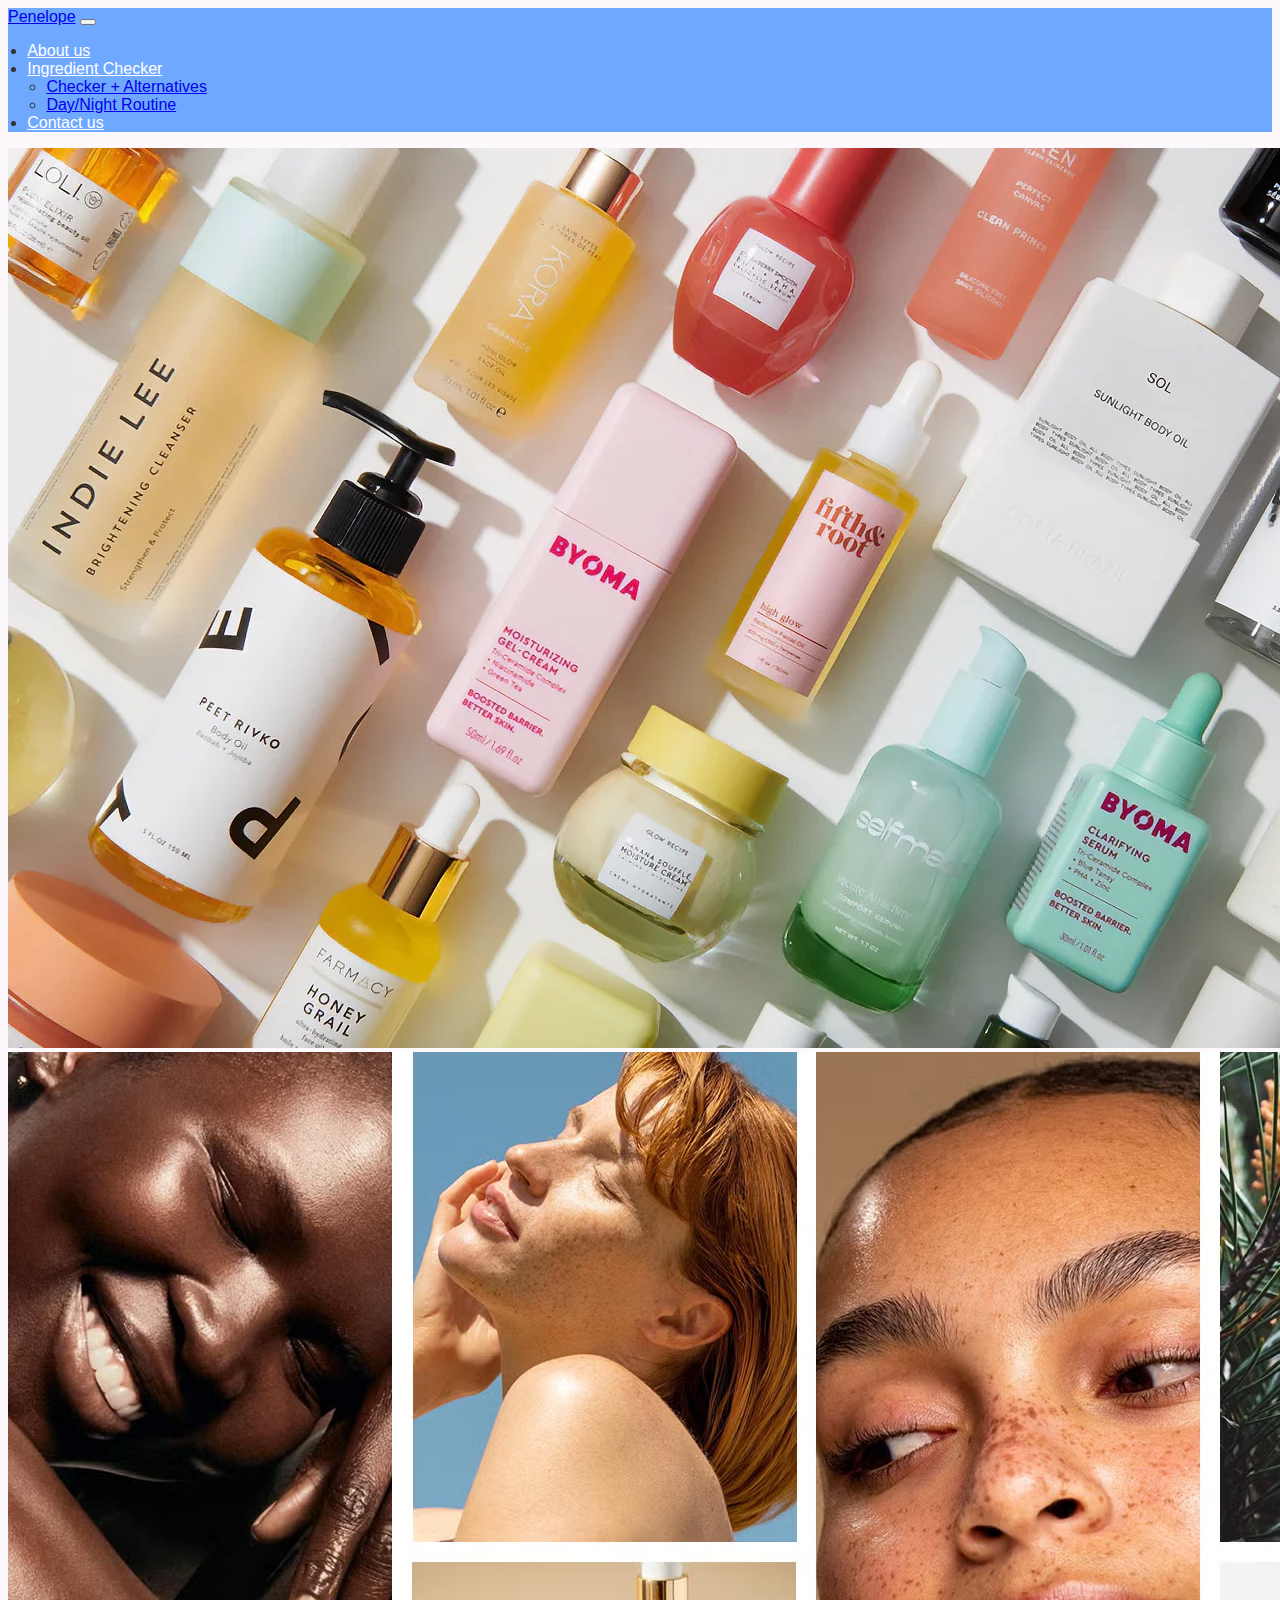
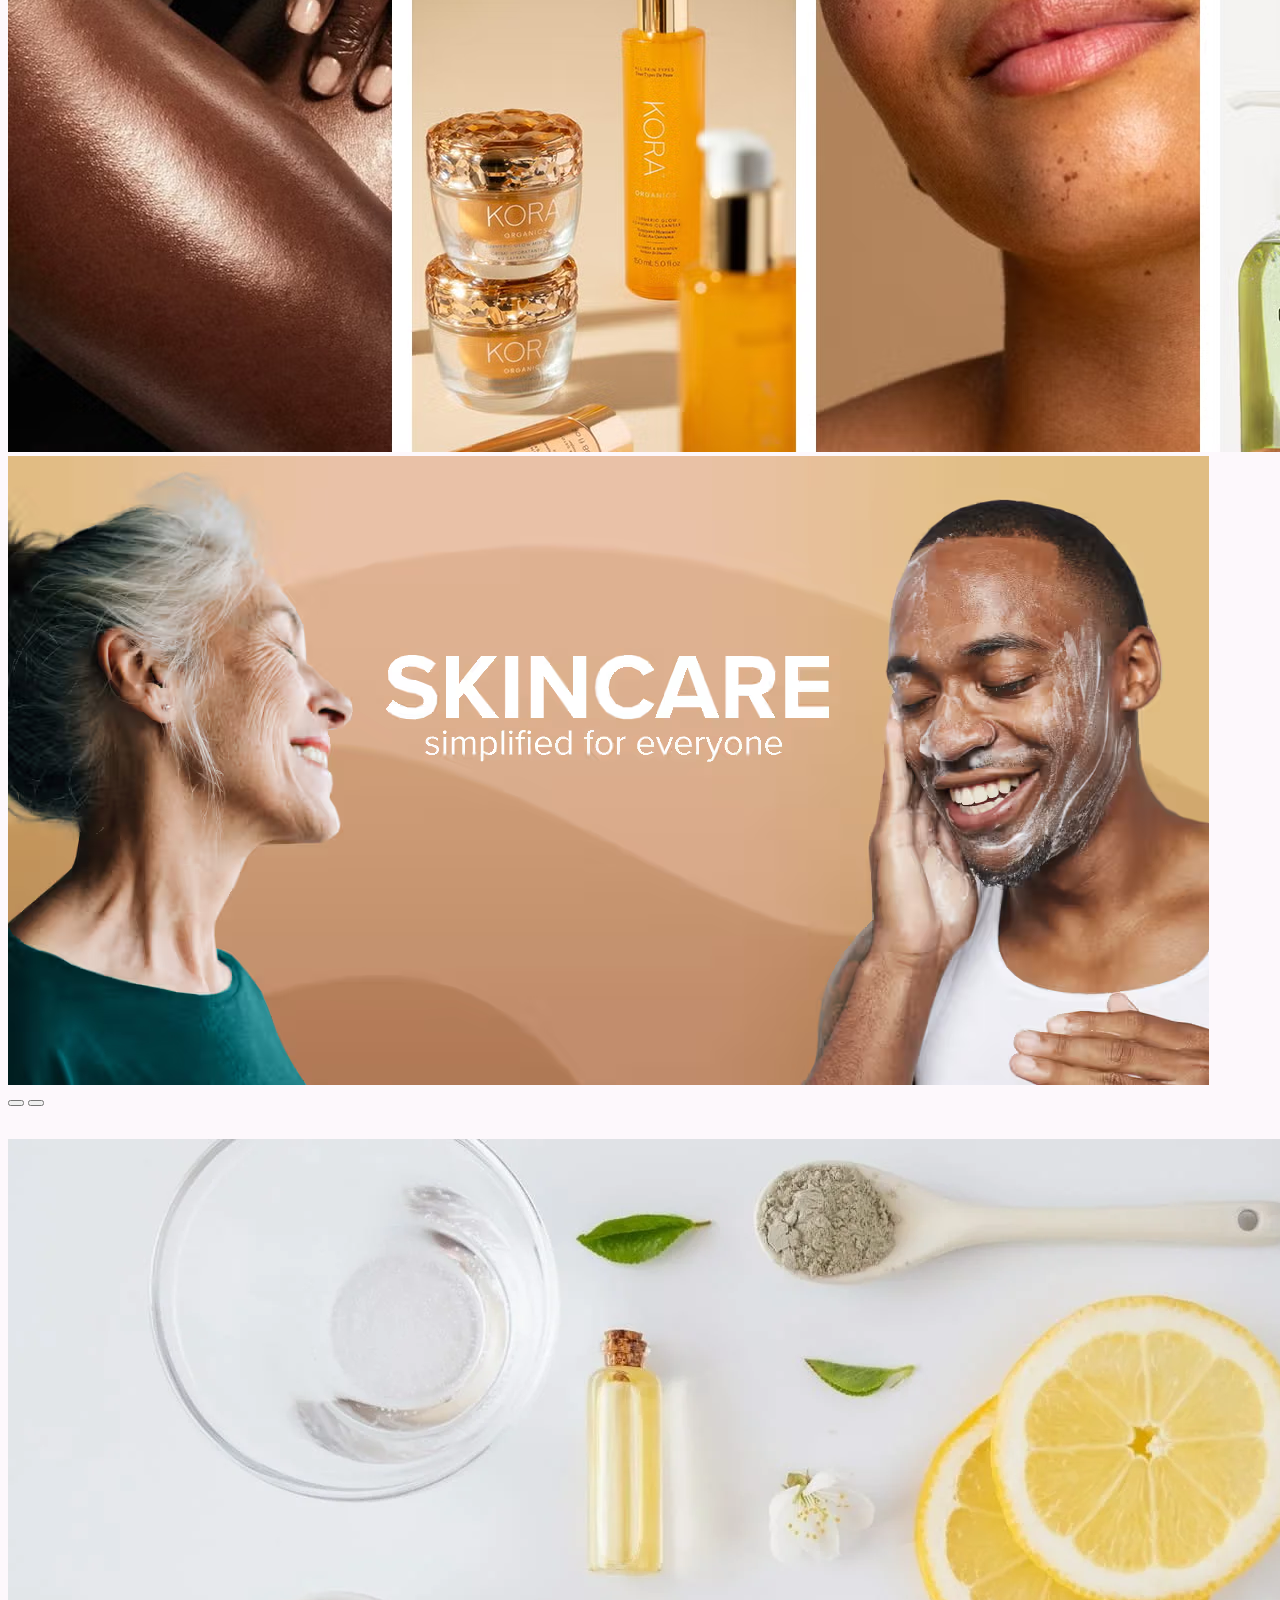
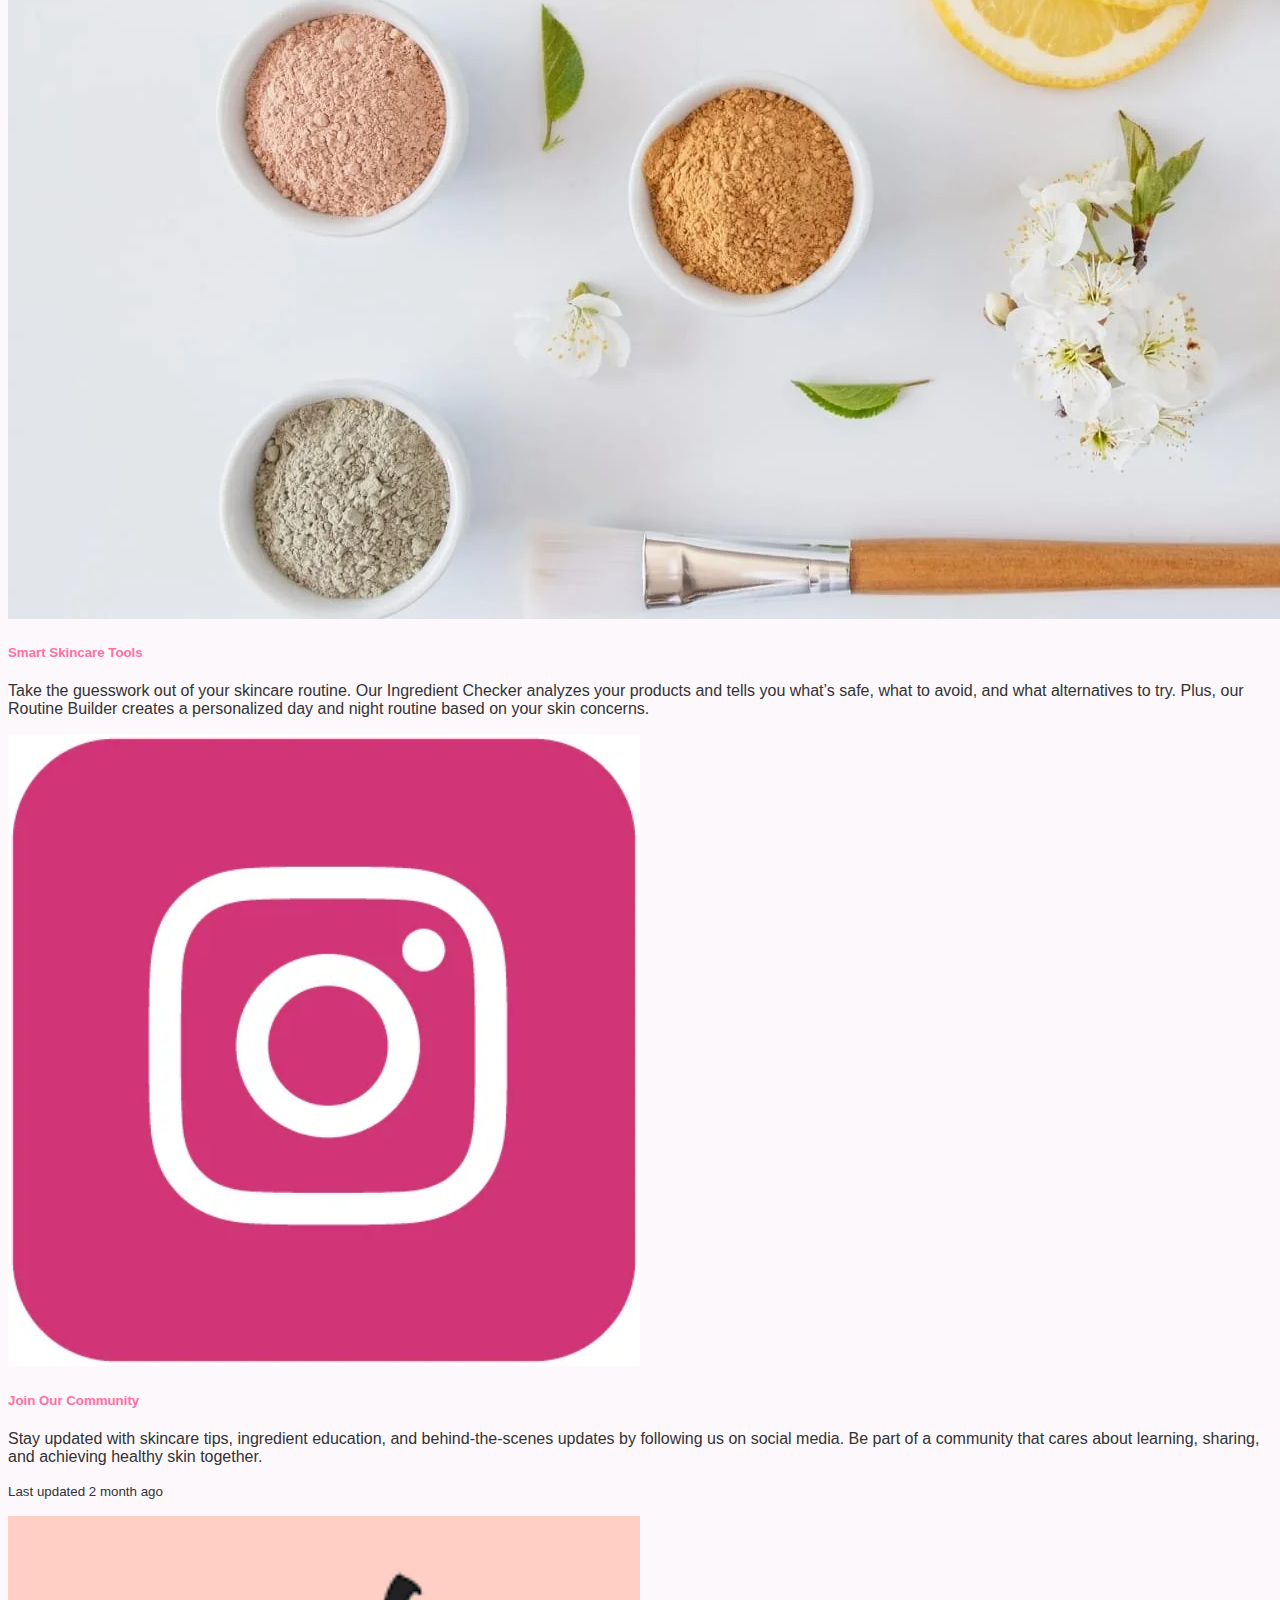
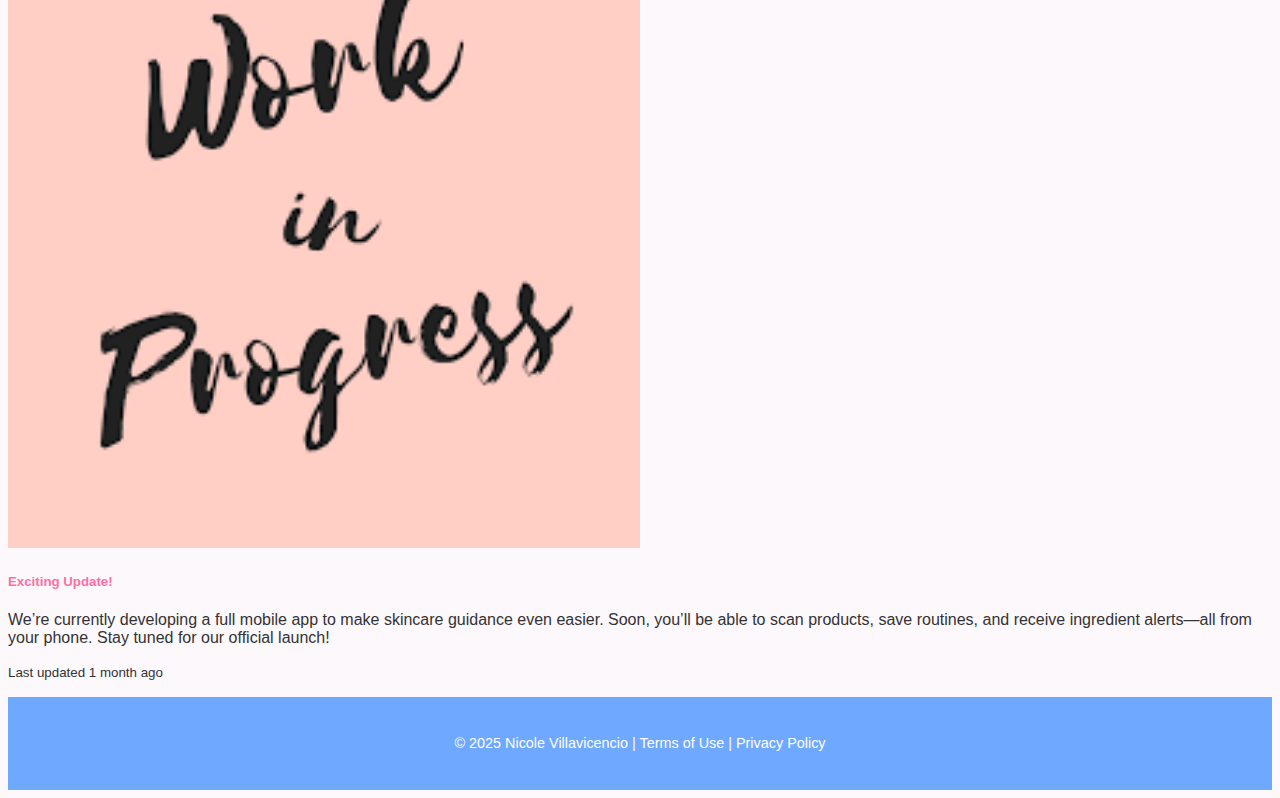
<file: index.html>
<!doctype html>
<html lang="en">
    <!-- DEVELOPER: Nicole Villavicencio, IS117-007, Fall 2025 -->
  <head>
    <meta charset="utf-8">
    <meta name="viewport" content="width=device-width, initial-scale=1">
    <title>Penelope</title>
    <link href="https://cdn.jsdelivr.net/npm/bootstrap@5.3.8/dist/css/bootstrap.min.css" rel="stylesheet" integrity="sha384-sRIl4kxILFvY47J16cr9ZwB07vP4J8+LH7qKQnuqkuIAvNWLzeN8tE5YBujZqJLB" crossorigin="anonymous">
    <script src="https://cdn.jsdelivr.net/npm/bootstrap@5.3.8/dist/js/bootstrap.bundle.min.js" integrity="sha384-FKyoEForCGlyvwx9Hj09JcYn3nv7wiPVlz7YYwJrWVcXK/BmnVDxM+D2scQbITxI" crossorigin="anonymous"></script>
    <link rel="stylesheet" href="styles.css">
  </head>
  <body>
    
    <nav class="navbar navbar-expand-lg navbar-dark bg-dark">
  <div class="container-fluid">

    <!-- Logo / Site Name -->
    <a class="navbar-brand" href="index.html">Penelope</a>

    <!-- Mobile Menu Button -->
    <button class="navbar-toggler" type="button" data-bs-toggle="collapse" data-bs-target="#mainNav">
      <span class="navbar-toggler-icon"></span>
    </button>

    <!-- Navbar Links -->
    <div class="collapse navbar-collapse" id="mainNav">
      <ul class="navbar-nav ms-auto">

        <li class="nav-item">
          <a class="nav-link" href="about.html">About us</a>
        </li>

        <!-- Dropdown Menu (required for 2-tier navigation) -->
        <li class="nav-item dropdown">
          <a class="nav-link dropdown-toggle" href="#" role="button" data-bs-toggle="dropdown">
            Ingredient Checker
          </a>
          <ul class="dropdown-menu">
            <li><a class="dropdown-item" href="alt-ingredients.html">Checker + Alternatives</a></li>
            <li><a class="dropdown-item" href="ingredients-routine.html">Day/Night Routine</a></li>
          </ul>
        </li>

        <li class="nav-item">
          <a class="nav-link" href="contact.html">Contact us</a>
        </li>



      </ul>
    </div>
  </div>
</nav>
<!-- Content Area: Carousel -->
<div id="mainCarousel" class="carousel slide mb-5" data-bs-ride="carousel">
<div class="carousel-inner">
<div class="carousel-item active">
<img src="Slide 1.jfif" class="d-block w-100" alt="Slide 1">
</div>
<div class="carousel-item">
<img src="Slide 2.avif" class="d-block w-100" alt="Slide 2">
</div>
<div class="carousel-item">
<img src="Slide 3.avif" class="d-block w-100" alt="Slide 3">
</div>
</div>


<button class="carousel-control-prev" type="button" data-bs-target="#mainCarousel" data-bs-slide="prev">
<span class="carousel-control-prev-icon"></span>
</button>
<button class="carousel-control-next" type="button" data-bs-target="#mainCarousel" data-bs-slide="next">
<span class="carousel-control-next-icon"></span>
</button>
</div>


<!-- Bootstrap Cards Section -->
<div class="card-group">
  <div class="card">
    <img src="Card 1.webp" class="card-img-top" alt="...">
    <div class="card-body">
      <h5 class="card-title">Smart Skincare Tools</h5>
      <p class="card-text">Take the guesswork out of your skincare routine. Our Ingredient Checker analyzes your products and tells you what’s safe, what to avoid, and what alternatives to try. Plus, our Routine Builder creates a personalized day and night routine based on your skin concerns.</p>
      <p class="card-text"><small class="text-body-secondary"></small></p>
    </div>
  </div>
  <div class="card">
    <img src="Card 2.jpg" class="card2-img-top" alt="...">
    <div class="card-body">
      <h5 class="card-title">Join Our Community</h5>
      <p class="card-text">Stay updated with skincare tips, ingredient education, and behind-the-scenes updates by following us on social media. Be part of a community that cares about learning, sharing, and achieving healthy skin together.</p>
      <p class="card-text"><small class="text-body-secondary">Last updated 2 month ago</small></p>
    </div>
  </div>
  <div class="card">
    <img src="Card 3.png" class="card3-img-top" alt="...">
    <div class="card-body">
      <h5 class="card-title">Exciting Update!</h5>
      <p class="card-text">We’re currently developing a full mobile app to make skincare guidance even easier. Soon, you’ll be able to scan products, save routines, and receive ingredient alerts—all from your phone. Stay tuned for our official launch!</p>
      <p class="card-text"><small class="text-body-secondary">Last updated 1 month ago</small></p>
    </div>
  </div>
</div>

<!-- Footer -->
<footer class="bg-dark text-white text-center py-3 mt-auto">
<p class="mb-0">&copy; 2025 Nicole Villavicencio | Terms of Use | Privacy Policy</p>
</footer>
  </body>
</html>
</file>
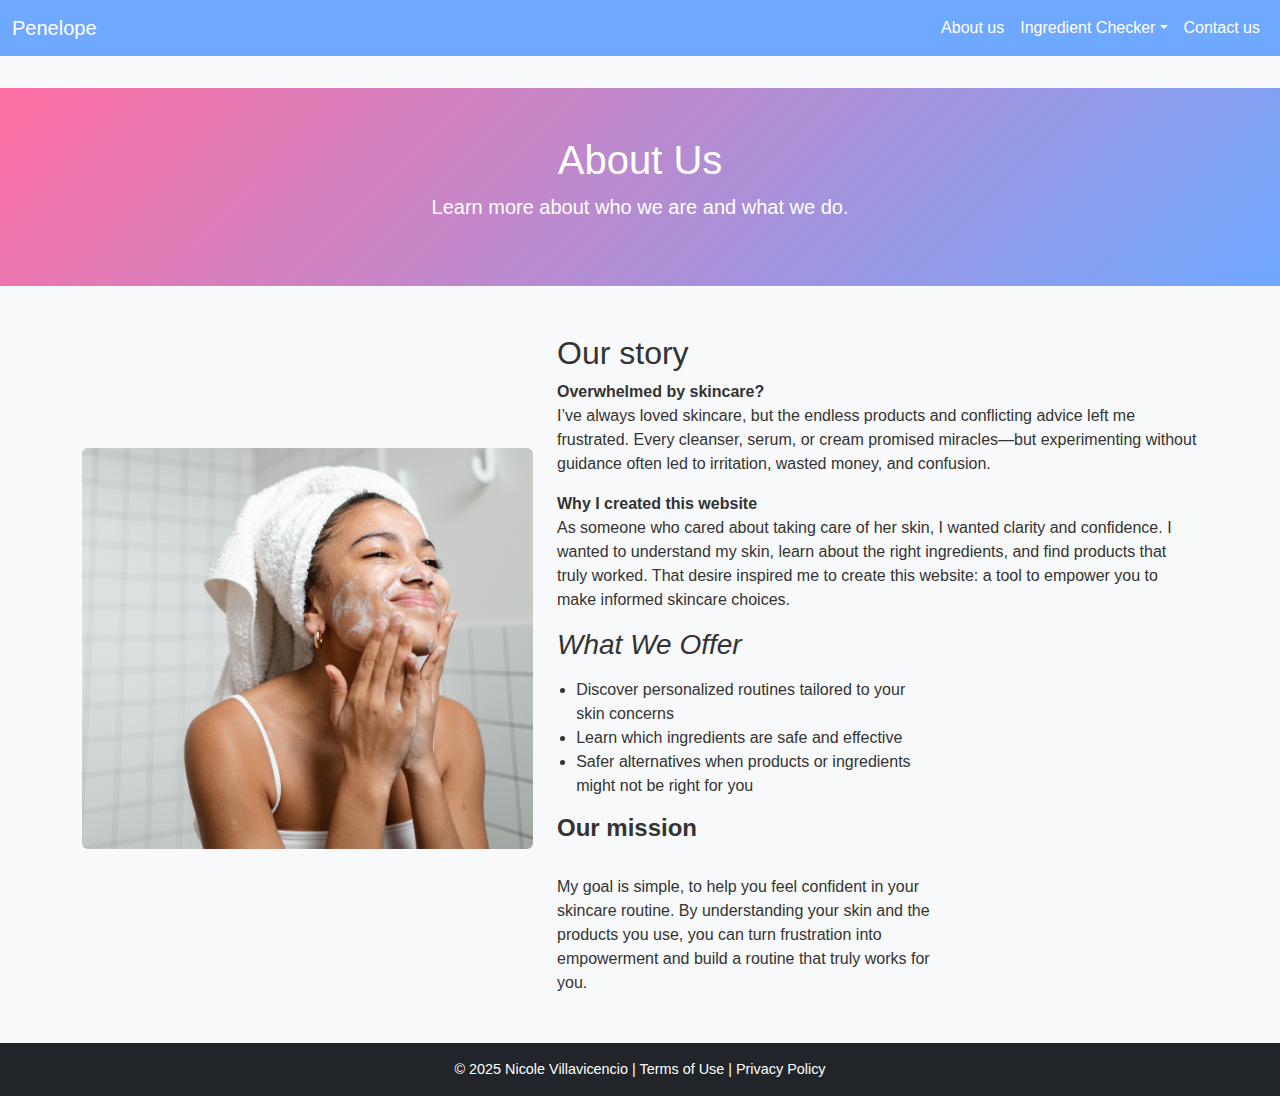
<file: about.html>
<!DOCTYPE html>
<html lang="en">
<head>
    <meta charset="UTF-8">
    <meta name="viewport" content="width=device-width, initial-scale=1.0">
    <title>About - My Website</title>
    <link href="https://cdn.jsdelivr.net/npm/bootstrap@5.3.3/dist/css/bootstrap.min.css" rel="stylesheet">
    <link rel="stylesheet" href="styles.css">
</head>
<body class="bg-light">

    <!-- Navigation Bar -->
    <nav class="navbar navbar-expand-lg navbar-dark bg-dark mb-4">
        <div class="container-fluid">
            <a class="navbar-brand" href="index.html">Penelope</a>

            <button class="navbar-toggler" type="button" data-bs-toggle="collapse" data-bs-target="#mainNav">
                <span class="navbar-toggler-icon"></span>
            </button>

            <div class="collapse navbar-collapse" id="mainNav">
                <ul class="navbar-nav ms-auto">
                    <li class="nav-item"><a class="nav-link" href="about.html">About us</a></li>

                    <li class="nav-item dropdown">
                        <a class="nav-link dropdown-toggle" href="#" role="button" data-bs-toggle="dropdown">Ingredient Checker</a>
                        <ul class="dropdown-menu">
                            <li><a class="dropdown-item" href="alt-ingredients.html">Checker + Alternatives</a></li>
                            <li><a class="dropdown-item" href="ingredients-routine.html">Day/Night Routine</a></li>
                        </ul>
                    </li>

                    <li class="nav-item"><a class="nav-link" href="contact.html">Contact us</a></li>
                </ul>
            </div>
        </div>
    </nav>

    <!-- Header Section -->
    <header class="text-white bg-primary py-5 text-center mb-5">
        <h1>About Us</h1>
        <p class="lead">Learn more about who we are and what we do.</p>
    </header>

    <!-- Main Content Section -->
    <section class="container my-5"> 
        <div class="row align-items-center">

            
            <div class="col-md-5 mb-4 mb-md-0 text-center"> 
                <img src="About Image.png" class="img-fluid rounded" alt="About"> 
            </div>

    
            <div class="col-md-7">
                <h2>Our story</h2>
                <p>
                    <b>Overwhelmed by skincare?</b> <br>
                    I’ve always loved skincare, but the endless products and conflicting advice left me frustrated. Every cleanser, serum, or cream promised miracles—but experimenting without guidance often led to irritation, wasted money, and confusion.
                </p>
                <p>
                    <b>Why I created this website</b><br>
                    As someone who cared about taking care of her skin, I wanted clarity and confidence. I wanted to understand my skin, learn about the right ingredients, and find products that truly worked. That desire inspired me to create this website: a tool to empower you to make informed skincare choices.
                </p>
     

           
            <div class="col-md-7"> 
                <h3 class="mb-3"><em>What We Offer</em></h3>
                <ul>
                    <li>Discover personalized routines tailored to your skin concerns</li>
                    <li>Learn which ingredients are safe and effective</li>
                    <li>Safer alternatives when products or ingredients might not be right for you</li>
                </ul>
                <h4><b>Our mission</b></h4><br>
                My goal is simple, to help you feel confident in your skincare routine. By understanding your skin and the products you use, you can turn frustration into empowerment and build a routine that truly works for you.
            </div>
    </section>

    <!-- Footer -->
    <footer class="bg-dark text-white text-center py-3 mt-auto">
        <p class="mb-0">&copy; 2025 Nicole Villavicencio | Terms of Use | Privacy Policy</p>
    </footer>

    <script src="https://cdn.jsdelivr.net/npm/bootstrap@5.3.3/dist/js/bootstrap.bundle.min.js"></script>
</body>
</html>
</file>
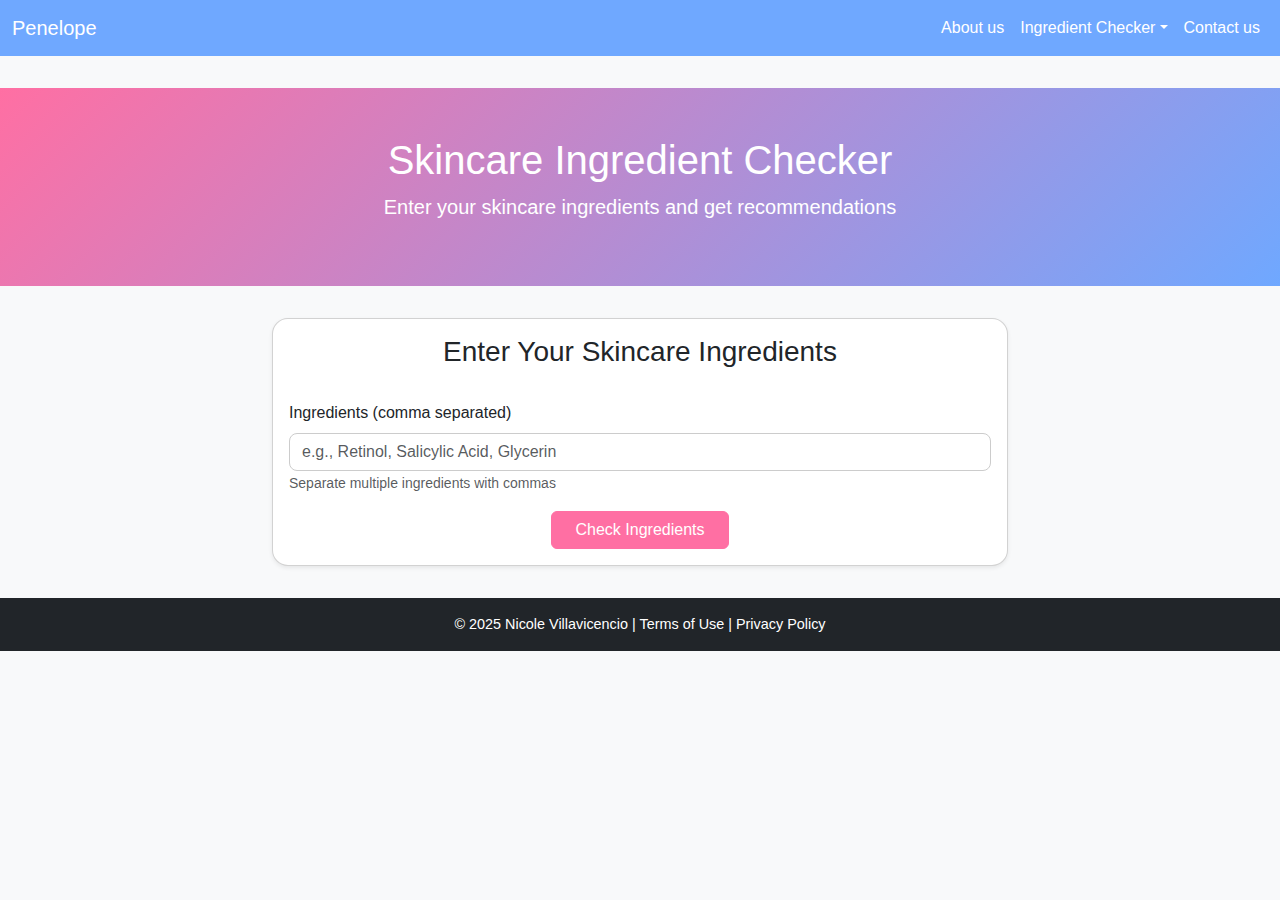
<file: alt-ingredients.html>
<!DOCTYPE html>
<html lang="en">
<head>
  <meta charset="UTF-8">
  <meta name="viewport" content="width=device-width, initial-scale=1.0">
  <title>Skincare Ingredient Checker</title>
  <link href="https://cdn.jsdelivr.net/npm/bootstrap@5.3.3/dist/css/bootstrap.min.css" rel="stylesheet">
  <link rel="stylesheet" href="styles.css"> 
</head>
<body class="bg-light">

  <!-- Navbar -->
  <nav class="navbar navbar-expand-lg navbar-dark bg-dark mb-4">
    <div class="container-fluid">
      <a class="navbar-brand" href="index.html">Penelope</a>
      <button class="navbar-toggler" type="button" data-bs-toggle="collapse" data-bs-target="#mainNav">
        <span class="navbar-toggler-icon"></span>
      </button>
      <div class="collapse navbar-collapse" id="mainNav">
        <ul class="navbar-nav ms-auto">
          <li class="nav-item"><a class="nav-link" href="about.html">About us </a></li>
          <li class="nav-item dropdown">
            <a class="nav-link dropdown-toggle" href="#" role="button" data-bs-toggle="dropdown">Ingredient Checker</a>
            <ul class="dropdown-menu">
              <li><a class="dropdown-item" href="alt-ingredients.html">Checker + Alternatives</a></li>
              <li><a class="dropdown-item" href="ingredients-routine.html">Day/Night Routine</a></li>
            </ul>
          </li>
          <li class="nav-item"><a class="nav-link" href="contact.html">Contact us</a></li>
        </ul>
      </div>
    </div>
  </nav>

  <!-- Header -->
  <header class="bg-primary text-white text-center py-5 mb-4">
    <h1>Skincare Ingredient Checker</h1>
    <p class="lead">Enter your skincare ingredients and get recommendations</p>
  </header>

  <!-- User Input Form -->
  <section class="container mb-5">
    <div class="row justify-content-center">
      <div class="col-md-8">
        <div class="card shadow-sm">
          <div class="card-body">
            <h3 class="mb-4 text-center">Enter Your Skincare Ingredients</h3>
            <form id="ingredientForm">
              <div class="mb-3">
                <label for="ingredients" class="form-label">Ingredients (comma separated)</label>
                <input type="text" class="form-control" id="ingredients" placeholder="e.g., Retinol, Salicylic Acid, Glycerin" required>
                <small class="form-text text-muted">Separate multiple ingredients with commas</small>
              </div>
              <div class="text-center">
                <button type="submit" class="btn btn-primary px-4">Check Ingredients</button>
              </div>
            </form>
          </div>
        </div>
      </div>
    </div>
  </section>

  <!-- Results Section -->
  <section class="container mb-5" id="resultsSection" style="display:none;">
    <h3 class="mb-4 text-center">Ingredient Analysis & Alternatives</h3>
    <div class="row g-4" id="resultCards">
    
    </div>
  </section>

  <!-- Footer -->
  <footer class="bg-dark text-white text-center py-3 mt-auto">
    <p class="mb-0">&copy; 2025 Nicole Villavicencio | Terms of Use | Privacy Policy</p>
  </footer>

  <script src="https://cdn.jsdelivr.net/npm/bootstrap@5.3.3/dist/js/bootstrap.bundle.min.js"></script>
  <script>
   
    const ingredientDatabase = {
      "Retinol": {status: "Problematic in daytime", alternatives: ["Bakuchiol", "Vitamin C at daytime"]},
      "Salicylic Acid": {status: "Good", alternatives: ["Beta Hydroxy Acid alternatives"]},
      "Glycerin": {status: "Good", alternatives: []},
      "Niacinamide": {status: "Good", alternatives: ["Vitamin B3 serums"]},
      "Hydroquinone": {status: "Problematic, potentially irritating", alternatives: ["Kojic Acid", "Arbutin"]},
      "Vitamin C": {status: "Good, use in daytime with sunscreen", alternatives: []},
      "AHA": {status: "Problematic if used with retinol at night", alternatives: ["PHA gentle acids"]}
    };

    document.getElementById('ingredientForm').addEventListener('submit', function(e){
      e.preventDefault();
      
      const input = document.getElementById('ingredients').value;
      const ingredients = input.split(',').map(i => i.trim()).filter(i => i !== "");
      
      const resultCards = document.getElementById('resultCards');
      resultCards.innerHTML = ""; 

      ingredients.forEach(ingredient => {
        let data = ingredientDatabase[ingredient] || {status: "Unknown", alternatives: []};
        let altText = data.alternatives.length ? data.alternatives.join(", ") : "No alternatives available";

        const card = document.createElement('div');
        card.className = "col-md-6";
        card.innerHTML = `
          <div class="card h-100 shadow-sm">
            <div class="card-body">
              <h5 class="card-title">${ingredient}</h5>
              <p><strong>Status:</strong> ${data.status}</p>
              <p><strong>Alternatives:</strong> ${altText}</p>
            </div>
          </div>`;
        resultCards.appendChild(card);
      });

      document.getElementById('resultsSection').style.display = "block";
    });
  </script>

</body>
</html>
</file>
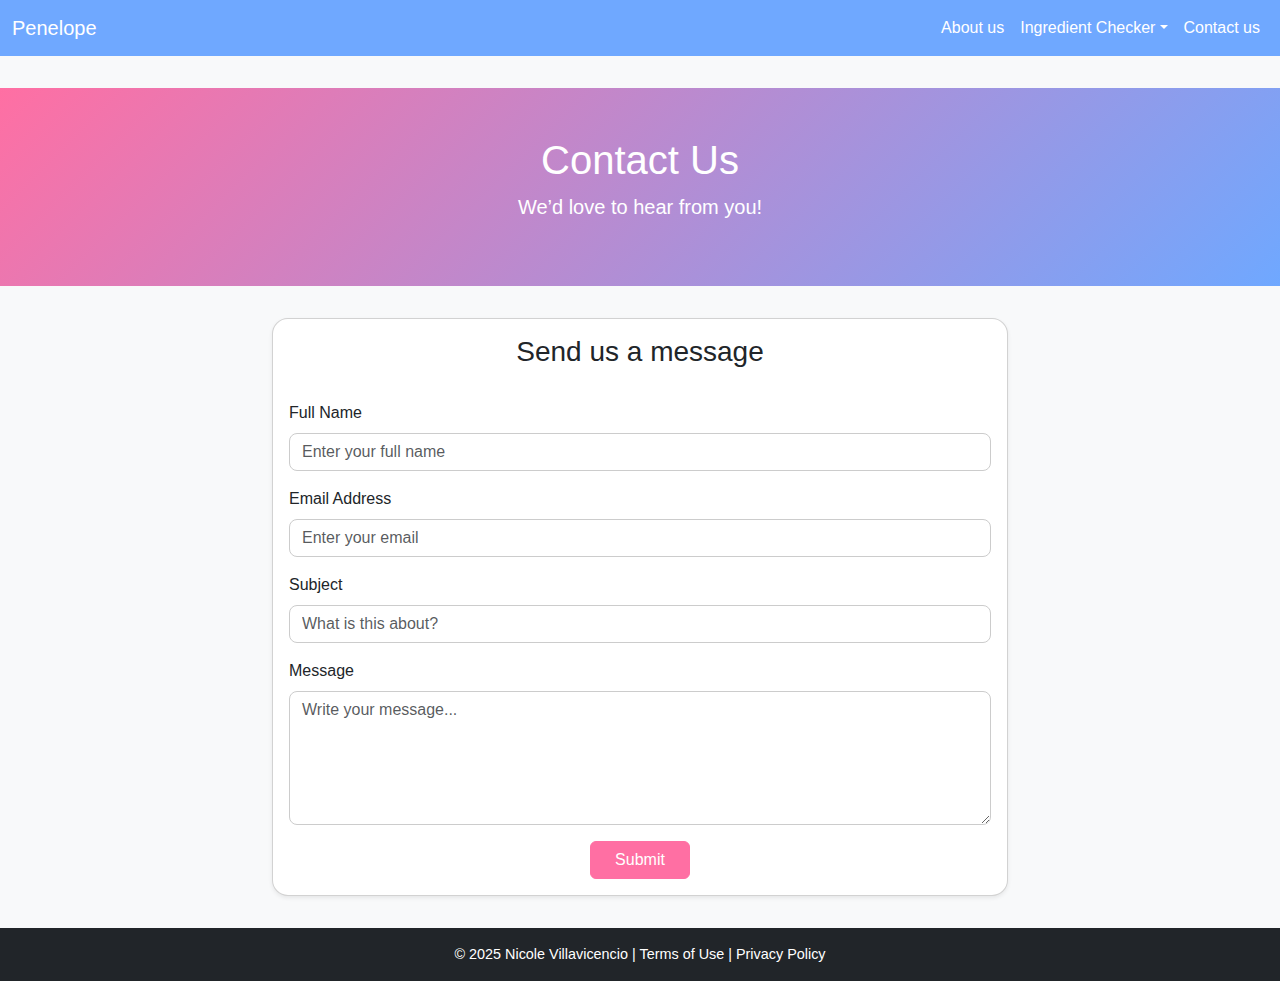
<file: contact.html>
<!DOCTYPE html>
<html lang="en">
<head>
    <meta charset="UTF-8">
    <meta name="viewport" content="width=device-width, initial-scale=1.0">
    <title>Contact - My Website</title>
    <link href="https://cdn.jsdelivr.net/npm/bootstrap@5.3.3/dist/css/bootstrap.min.css" rel="stylesheet">
    <link rel="stylesheet" href="styles.css">
</head>
<body class="bg-light">

    <!-- Navigation Bar -->
    <nav class="navbar navbar-expand-lg navbar-dark bg-dark mb-4">
        <div class="container-fluid">
            <a class="navbar-brand" href="index.html">Penelope</a>

            <button class="navbar-toggler" type="button" data-bs-toggle="collapse" data-bs-target="#mainNav">
                <span class="navbar-toggler-icon"></span>
            </button>

            <div class="collapse navbar-collapse" id="mainNav">
                <ul class="navbar-nav ms-auto">
                    <li class="nav-item"><a class="nav-link" href="about.html">About us</a></li>

                    <li class="nav-item dropdown">
                        <a class="nav-link dropdown-toggle" href="#" role="button" data-bs-toggle="dropdown">Ingredient Checker</a>
                        <ul class="dropdown-menu">
                            <li><a class="dropdown-item" href="alt-ingredients.html">Alternatives</a></li>
                            <li><a class="dropdown-item" href="ingredients-routine.html">Day/Night Routine</a></li>
                        </ul>
                    </li>

                    <li class="nav-item"><a class="nav-link active" href="contact.html">Contact us </a></li>
                </ul>
            </div>
        </div>
    </nav>

    <!-- Header -->
    <header class="bg-primary text-white text-center py-5 mb-4">
        <h1>Contact Us</h1>
        <p class="lead">We’d love to hear from you!</p>
    </header>

    <!-- Contact Form Section -->
    <section class="container mb-5">
        <div class="row justify-content-center">
            <div class="col-md-8">

                <div class="card shadow-sm">
                    <div class="card-body">
                        <h3 class="mb-4 text-center">Send us a message</h3>

                        <form>
                            <!-- Name -->
                            <div class="mb-3">
                                <label class="form-label">Full Name</label>
                                <input type="text" class="form-control" placeholder="Enter your full name" required>
                            </div>

                            <!-- Email -->
                            <div class="mb-3">
                                <label class="form-label">Email Address</label>
                                <input type="email" class="form-control" placeholder="Enter your email" required>
                            </div>

                            <!-- Subject -->
                            <div class="mb-3">
                                <label class="form-label">Subject</label>
                                <input type="text" class="form-control" placeholder="What is this about?" required>
                            </div>

                            <!-- Message -->
                            <div class="mb-3">
                                <label class="form-label">Message</label>
                                <textarea class="form-control" rows="5" placeholder="Write your message..." required></textarea>
                            </div>

                            <!-- Submit -->
                            <div class="text-center">
                                <button type="submit" class="btn btn-primary px-4">Submit</button>
                            </div>
                        </form>

                    </div>
                </div>

            </div>
        </div>
    </section>

    <!-- Footer -->
    <footer class="bg-dark text-white text-center py-3 mt-auto">
        <p class="mb-0">&copy; 2025 Nicole Villavicencio | Terms of Use | Privacy Policy</p>
    </footer>

    <script src="https://cdn.jsdelivr.net/npm/bootstrap@5.3.3/dist/js/bootstrap.bundle.min.js"></script>
</body>
</html>
</file>
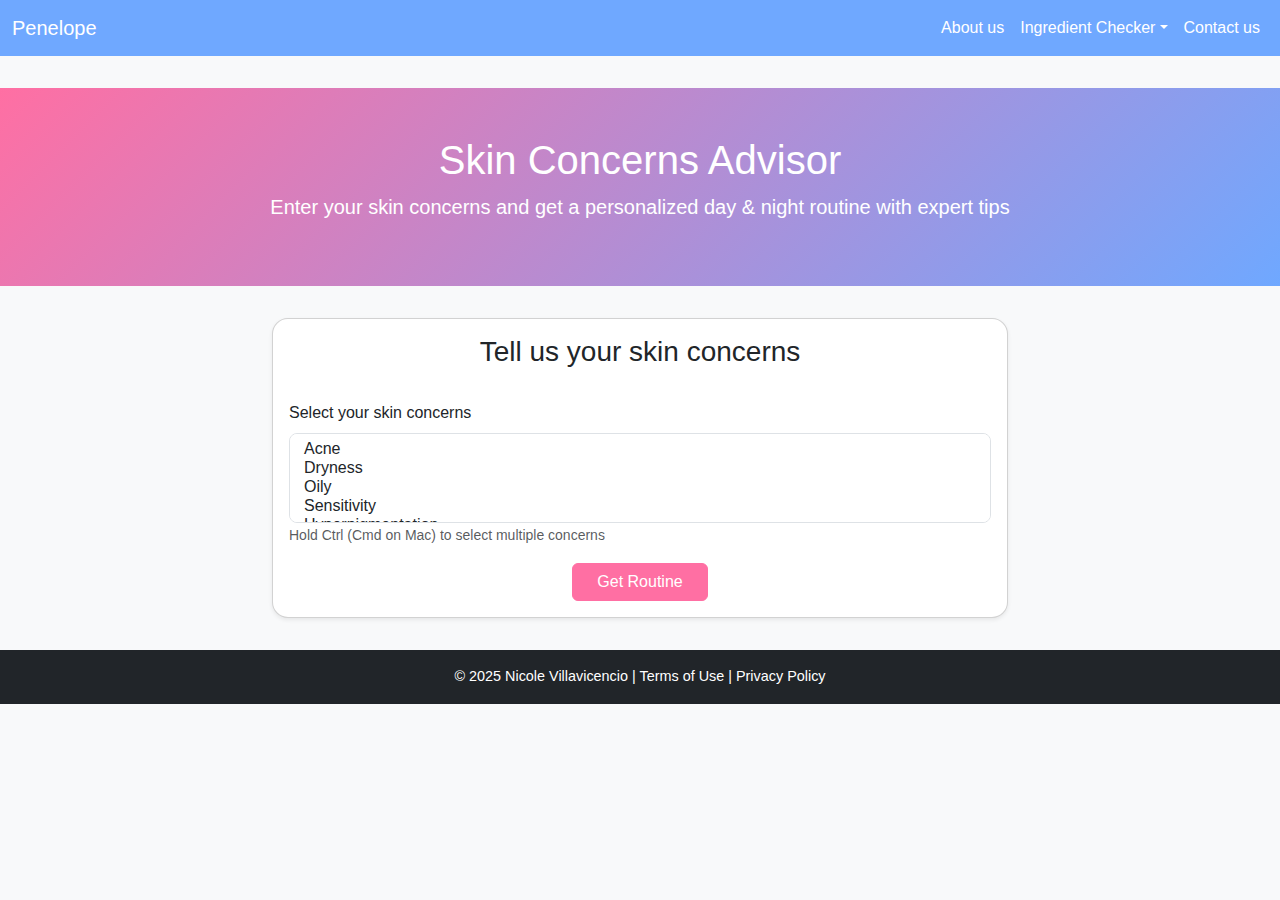
<file: ingredients-routine.html>
<!DOCTYPE html>
<html lang="en">
<head>
  <meta charset="UTF-8">
  <meta name="viewport" content="width=device-width, initial-scale=1.0">
  <title>Skin Concerns Advisor</title>
  <link href="https://cdn.jsdelivr.net/npm/bootstrap@5.3.3/dist/css/bootstrap.min.css" rel="stylesheet">
  <link rel="stylesheet" href="styles.css">
</head>
<body class="bg-light">

  <!-- Navigation Bar -->
  <nav class="navbar navbar-expand-lg navbar-dark bg-dark mb-4">
    <div class="container-fluid">
      <a class="navbar-brand" href="index.html">Penelope</a>
      <button class="navbar-toggler" type="button" data-bs-toggle="collapse" data-bs-target="#mainNav">
        <span class="navbar-toggler-icon"></span>
      </button>
      <div class="collapse navbar-collapse" id="mainNav">
        <ul class="navbar-nav ms-auto">
          <li class="nav-item"><a class="nav-link" href="about.html">About us</a></li>
          <li class="nav-item dropdown">
            <a class="nav-link dropdown-toggle" href="#" role="button" data-bs-toggle="dropdown">Ingredient Checker</a>
            <ul class="dropdown-menu">
              <li><a class="dropdown-item" href="alt-ingredients.html">Checker + Alternatives</a></li>
              <li><a class="dropdown-item" href="ingredients-routine.html">Day/Night Routine</a></li>
            </ul>
          </li>
          <li class="nav-item"><a class="nav-link" href="contact.html">Contact us</a></li>
        </ul>
      </div>
    </div>
  </nav>

  <!-- Header -->
  <header class="bg-primary text-white text-center py-5 mb-4">
    <h1>Skin Concerns Advisor</h1>
    <p class="lead">Enter your skin concerns and get a personalized day & night routine with expert tips</p>
  </header>

  <!-- User Input Form -->
  <section class="container mb-5">
    <div class="row justify-content-center">
      <div class="col-md-8">
        <div class="card shadow-sm">
          <div class="card-body">
            <h3 class="mb-4 text-center">Tell us your skin concerns</h3>
            <form id="concernForm">
              <div class="mb-3">
                <label class="form-label">Select your skin concerns</label>
                <select class="form-select" id="concerns" multiple required>
                  <option value="Acne">Acne</option>
                  <option value="Dryness">Dryness</option>
                  <option value="Oily">Oily</option>
                  <option value="Sensitivity">Sensitivity</option>
                  <option value="Hyperpigmentation">Hyperpigmentation</option>
                  <option value="Aging">Aging</option>
                </select>
                <small class="form-text text-muted">Hold Ctrl (Cmd on Mac) to select multiple concerns</small>
              </div>
              <div class="text-center">
                <button type="submit" class="btn btn-primary px-4">Get Routine</button>
              </div>
            </form>
          </div>
        </div>
      </div>
    </div>
  </section>

  <!-- Routine Display Section -->
  <section class="container mb-5" id="routineSection" style="display:none;">
    <h3 class="mb-4 text-center">Your Recommended Routines & Tips</h3>
    <div class="row g-4" id="routineCards">
      <!-- JS will insert cards here -->
    </div>
  </section>

  <!-- Footer -->
  <footer class="bg-dark text-white text-center py-3 mt-auto">
    <p class="mb-0">&copy; 2025 Nicole Villavicencio | Terms of Use | Privacy Policy</p>
  </footer>

  <script src="https://cdn.jsdelivr.net/npm/bootstrap@5.3.3/dist/js/bootstrap.bundle.min.js"></script>
  <script>
    const routines = {
      "Acne": {
        day: "Cleanse with gentle foaming cleanser → Apply lightweight moisturizer → Use sunscreen SPF 30+",
        night: "Double cleanse → Apply salicylic acid serum → Moisturizer",
        tips: [
          "Avoid picking at acne to prevent scarring.",
          "Do not use retinol during the day — it can make your skin more sensitive to sunlight.",
          "Always use non-comedogenic products."
        ]
      },
      "Dryness": {
        day: "Hydrating cleanser → Moisturizer → Sunscreen",
        night: "Hydrating cleanser → Nourishing serum → Rich moisturizer",
        tips: [
          "Use gentle, fragrance-free products.",
          "Avoid hot water to prevent further dryness.",
          "Apply moisturizer while skin is slightly damp for better absorption."
        ]
      },
      "Oily": {
        day: "Foaming cleanser → Lightweight oil-free moisturizer → Sunscreen",
        night: "Cleanser → Niacinamide serum → Oil-free moisturizer",
        tips: [
          "Blot excess oil during the day.",
          "Niacinamide works well with sunscreen to prevent irritation.",
          "Avoid heavy creams that clog pores."
        ]
      },
      "Sensitivity": {
        day: "Gentle cleanser → Soothing moisturizer → Sunscreen",
        night: "Gentle cleanser → Calming serum → Moisturizer",
        tips: [
          "Avoid harsh exfoliants and fragrance.",
          "Test new products on a small patch first.",
          "Use sunscreen daily to protect sensitive skin."
        ]
      },
      "Hyperpigmentation": {
        day: "Cleanser → Vitamin C serum → Sunscreen SPF 50+",
        night: "Cleanser → Retinol serum → Moisturizer",
        tips: [
          "Always use sunscreen to prevent worsening pigmentation.",
          "Vitamin C and retinol should be used at different times.",
          "Consistency is key to seeing results."
        ]
      },
      "Aging": {
        day: "Cleanser → Antioxidant serum → Moisturizer → Sunscreen",
        night: "Cleanser → Retinol serum → Moisturizer",
        tips: [
          "Include eye cream for delicate areas.",
          "Hydrate well both morning and night.",
          "Retinol should not be used during the day."
        ]
      }
    };

    document.getElementById('concernForm').addEventListener('submit', function(e){
      e.preventDefault();
      const select = document.getElementById('concerns');
      const selectedConcerns = Array.from(select.selectedOptions).map(option => option.value);

      const routineCards = document.getElementById('routineCards');
      routineCards.innerHTML = ""; // clear previous

      selectedConcerns.forEach(concern => {
        if(routines[concern]){
          const card = document.createElement('div');
          card.className = "col-md-6";
          let tipsList = routines[concern].tips.map(tip => `<li>${tip}</li>`).join("");
          card.innerHTML = `
            <div class="card h-100 shadow-sm">
              <div class="card-body">
                <h5 class="card-title">${concern}</h5>
                <p><strong>Day Routine:</strong> ${routines[concern].day}</p>
                <p><strong>Night Routine:</strong> ${routines[concern].night}</p>
                <div class="card mt-3">
                  <div class="card-body bg-light">
                    <h6>Tips & Facts:</h6>
                    <ul>${tipsList}</ul>
                  </div>
                </div>
              </div>
            </div>`;
          routineCards.appendChild(card);
        }
      });

      document.getElementById('routineSection').style.display = "block";
    });
  </script>

</body>
</html>
</file>
<file: styles.css>
/* DEVELOPER Nicole Villavicencio, IS117-007, Fall 2024 */
body {
    font-family: 'Helvetica Neue', Arial, sans-serif;
    background-color: #fdf8fc; 
    color: #333;
}


:root {
    --primary-color: #ff6fa3;   
    --secondary-color: #6fa8ff; 
    --accent-color: #ffb6c1;    
    --light-bg: #fdf8fc;
    --dark-text: #333;
}


header {
    background: linear-gradient(135deg, var(--primary-color), var(--secondary-color));
    color: #fff;
    text-align: center;
    padding: 4rem 1rem;
}

header h1 {
    font-size: 2.5rem;
    margin-bottom: 0.5rem;
}

header p {
    font-size: 1.2rem;
}


.navbar {
    background-color: var(--secondary-color) !important;
}

.navbar .nav-link {
    color: #fff !important;
    font-weight: 500;
}

.navbar .nav-link:hover {
    color: var(--accent-color) !important;
}


.card {
    border-radius: 1rem;
    transition: transform 0.3s ease, box-shadow 0.3s ease;
}

.card:hover {
    transform: translateY(-5px);
    box-shadow: 0 8px 20px rgba(0,0,0,0.15);
}

.card-body h5 {
    color: var(--primary-color);
    font-weight: 600;
}

.card-body ul li {
    margin-bottom: 0.5rem;
}

.card .card-body .card {
    background-color: var(--light-bg);
    border-left: 4px solid var(--primary-color);
}


.btn-primary {
    background-color: var(--primary-color);
    border-color: var(--primary-color);
}

.btn-primary:hover {
    background-color: var(--secondary-color);
    border-color: var(--secondary-color);
}


footer {
    background-color: var(--secondary-color);
    color: #fff;
    padding: 1.5rem 0;
    text-align: center;
    font-size: 0.9rem;
}


.form-control {
    border-radius: 0.5rem;
    border: 1px solid #ccc;
}

.form-select {
    border-radius: 0.5rem;
}


@media (max-width: 768px) {
    header h1 {
        font-size: 2rem;
    }

    header p {
        font-size: 1rem;
    }
}


ul {
    padding-left: 1.2rem;
}

.mb-4, .mb-5 {
    margin-bottom: 2rem !important;
}

.text-align {
    text-align: left; 
    line-height: 1.6; 
}

.card2-img-top{ 
    width: 50%; 
    height: auto; 
}

.card3-img-top{ 
    width: 50%; 
    height: auto; 
}
</file>
